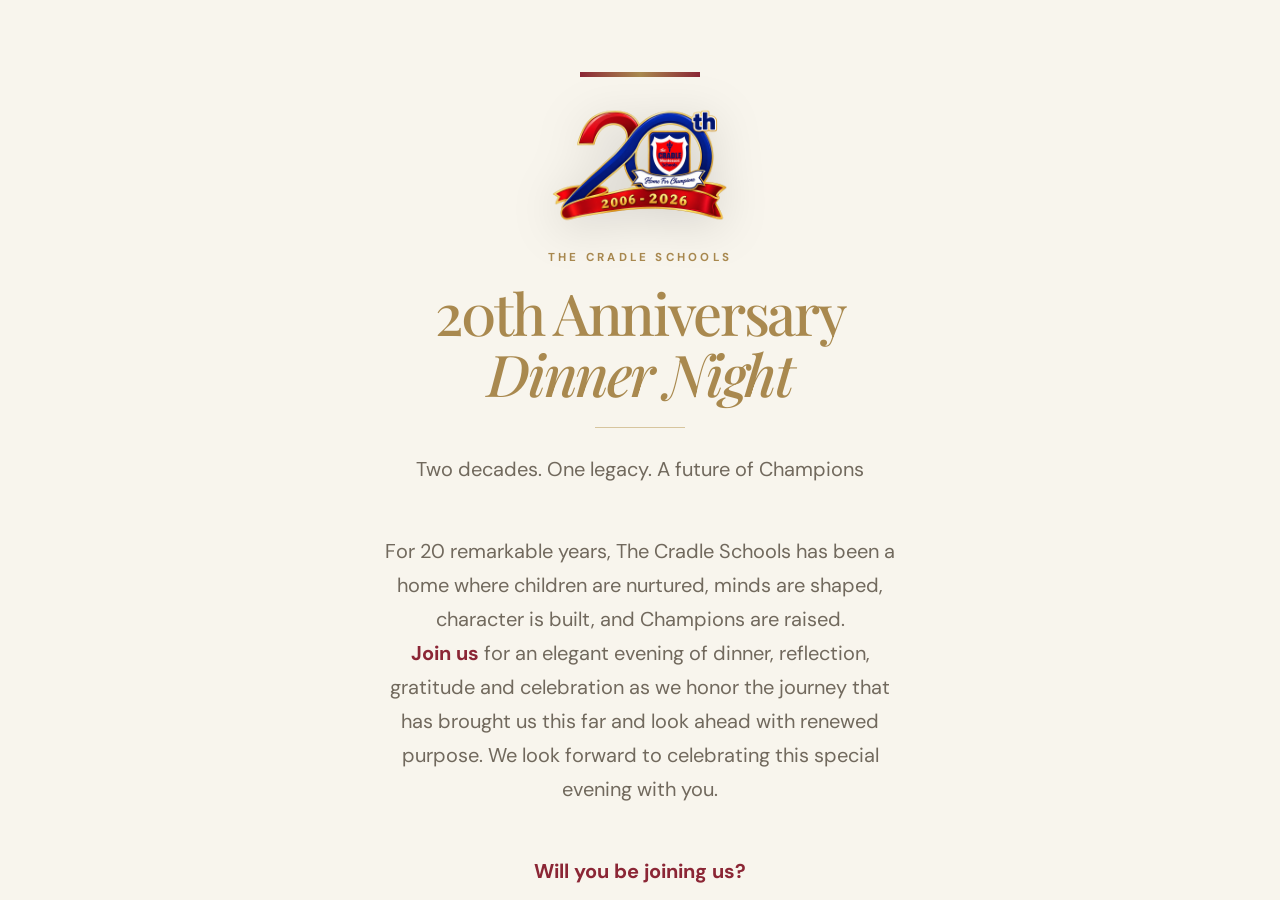
<file: index.html>
<!doctype html>
<html lang="en">
<head>
  <meta charset="utf-8">
  <meta name="viewport" content="width=device-width, initial-scale=1">
  <meta name="theme-color" content="#f8f5ed">
  <title>The Cradle Schools | 20th Anniversary Dinner Night</title>
  <meta name="description" content="Join The Cradle Schools as we celebrate 20 remarkable years of excellence.">
  <link href="https://cdn.jsdelivr.net/npm/bootstrap@5.3.3/dist/css/bootstrap.min.css" rel="stylesheet">
  <link rel="preconnect" href="https://fonts.googleapis.com">
  <link rel="preconnect" href="https://fonts.gstatic.com" crossorigin>
  <link href="https://fonts.googleapis.com/css2?family=DM+Sans:wght@400;500;600;700&family=Playfair+Display:ital,wght@0,500;0,600;0,700;1,500;1,600&display=swap" rel="stylesheet">
  <link rel="stylesheet" href="css/style.css">

  <!-- Favicon / browser tab icon -->
  <link rel="icon" type="image/png" href="logo.png">
  <link rel="apple-touch-icon" href="logo.png">

  <!-- Meta details -->
  <meta name="author" content="The Cradle Schools">
  <meta name="keywords" content="Cradle Schools, 20th Anniversary, Dinner Night, RSVP, Benin City">
  <meta name="robots" content="index, follow">

  <!-- Open Graph (Facebook, WhatsApp, LinkedIn, etc.) -->
  <meta property="og:type" content="website">
  <meta property="og:url" content="https://tcms-20th-annivesary-invite.netlify.app/">
  <meta property="og:title" content="The Cradle Schools | 20th Anniversary Dinner Night">
  <meta property="og:description" content="Join The Cradle Schools as we celebrate 20 remarkable years of excellence. Mon. Nov. 2, 2026 · 4:00 PM WAT · Zavora Event Centre, Benin City.">
  <meta property="og:image" content="images/invitecard.jpeg">
  <meta property="og:image:width" content="1200">
  <meta property="og:image:height" content="630">
  <meta property="og:image:alt" content="The Cradle Schools 20th Anniversary Dinner Night">
  <meta property="og:site_name" content="The Cradle Schools">

  <!-- Twitter Card -->
  <meta name="twitter:card" content="summary_large_image">
  <meta name="twitter:title" content="The Cradle Schools | 20th Anniversary Dinner Night">
  <meta name="twitter:description" content="Join us for an elegant evening of gratitude, reflection and celebration.">
  <meta name="twitter:image" content="images/invitecard.jpeg">
</head>
<body>
  <!-- ==================== ANIMATED SPLASH / RSVP CHOICE ==================== -->
  <div class="splash-wrap" id="splashWrap">
    <div class="splash-inner text-center">
      <div class="topline mx-auto"></div>
      <img src="logo.png" alt="The Cradle Schools logo" class="splash-logo mb-4">
      <div class="eyebrow mb-3">The Cradle Schools</div>
      <h1 class="serif splash-title mb-2">20th Anniversary<br><em>Dinner Night</em></h1>
      <div class="rule mx-auto mb-4"></div>
      <p class="splash-tagline mb-5">Two decades. One legacy. A future of Champions</p>
      <p class="splash-tagline mb-5">For 20 remarkable years, The Cradle Schools has been a home where children are nurtured, minds are shaped, character is built, and Champions are raised.
<br><b><span class="text-accent">Join us</span></b> for an elegant evening of dinner, reflection, gratitude and celebration as we honor the journey that has brought us this far and look ahead with renewed purpose.
We look forward to celebrating this special evening with you.</p>
<p class="splash-tagline mb-5"><span class="text-accent">Will you be joining us?</span></p>
      <div class="d-flex flex-column gap-3 align-items-center">
        <a href="index.html" class="btn btn-gold splash-btn" id="btnAttend">
          <span class="d-flex align-items-center gap-2">
            <span>Yes, I will be attending</span>
            <svg width="16" height="16" viewBox="0 0 24 24" fill="none" stroke="currentColor" stroke-width="2.5" stroke-linecap="round" stroke-linejoin="round"><path d="M5 12h14"/><path d="m12 5 7 7-7 7"/></svg>
          </span>
        </a>
        <button class="btn btn-outline-red splash-btn" id="btnDecline" type="button">
          I’m Unable to Attend
        </button>
      </div>

      <div class="mt-5 eyebrow" style="font-size:.62rem;letter-spacing:.18em">Celebrating our journey · Inspiring the future</div>
    </div>

    <!-- Decline overlay -->
    <div class="decline-overlay hidden" id="declineOverlay">
      <div class="decline-card text-center">
        <button class="btn-close-decline" id="btnCloseDecline" type="button">&times;</button>
        <img src="logo.png" alt="The Cradle Schools logo" class="splash-logo mb-3">
        <h2 class="serif mb-3">We&rsquo;ll miss you.</h2>
        <p class="note mb-4">Thank you for considering our invitation. If your plans change, the invitation link remains open.</p>
        <button class="btn btn-gold" id="btnBackToSplash" type="button">Back to invitation</button>
      </div>
    </div>
  </div>

  <script src="js/script.js" defer></script>
</body>
</html>
</file>
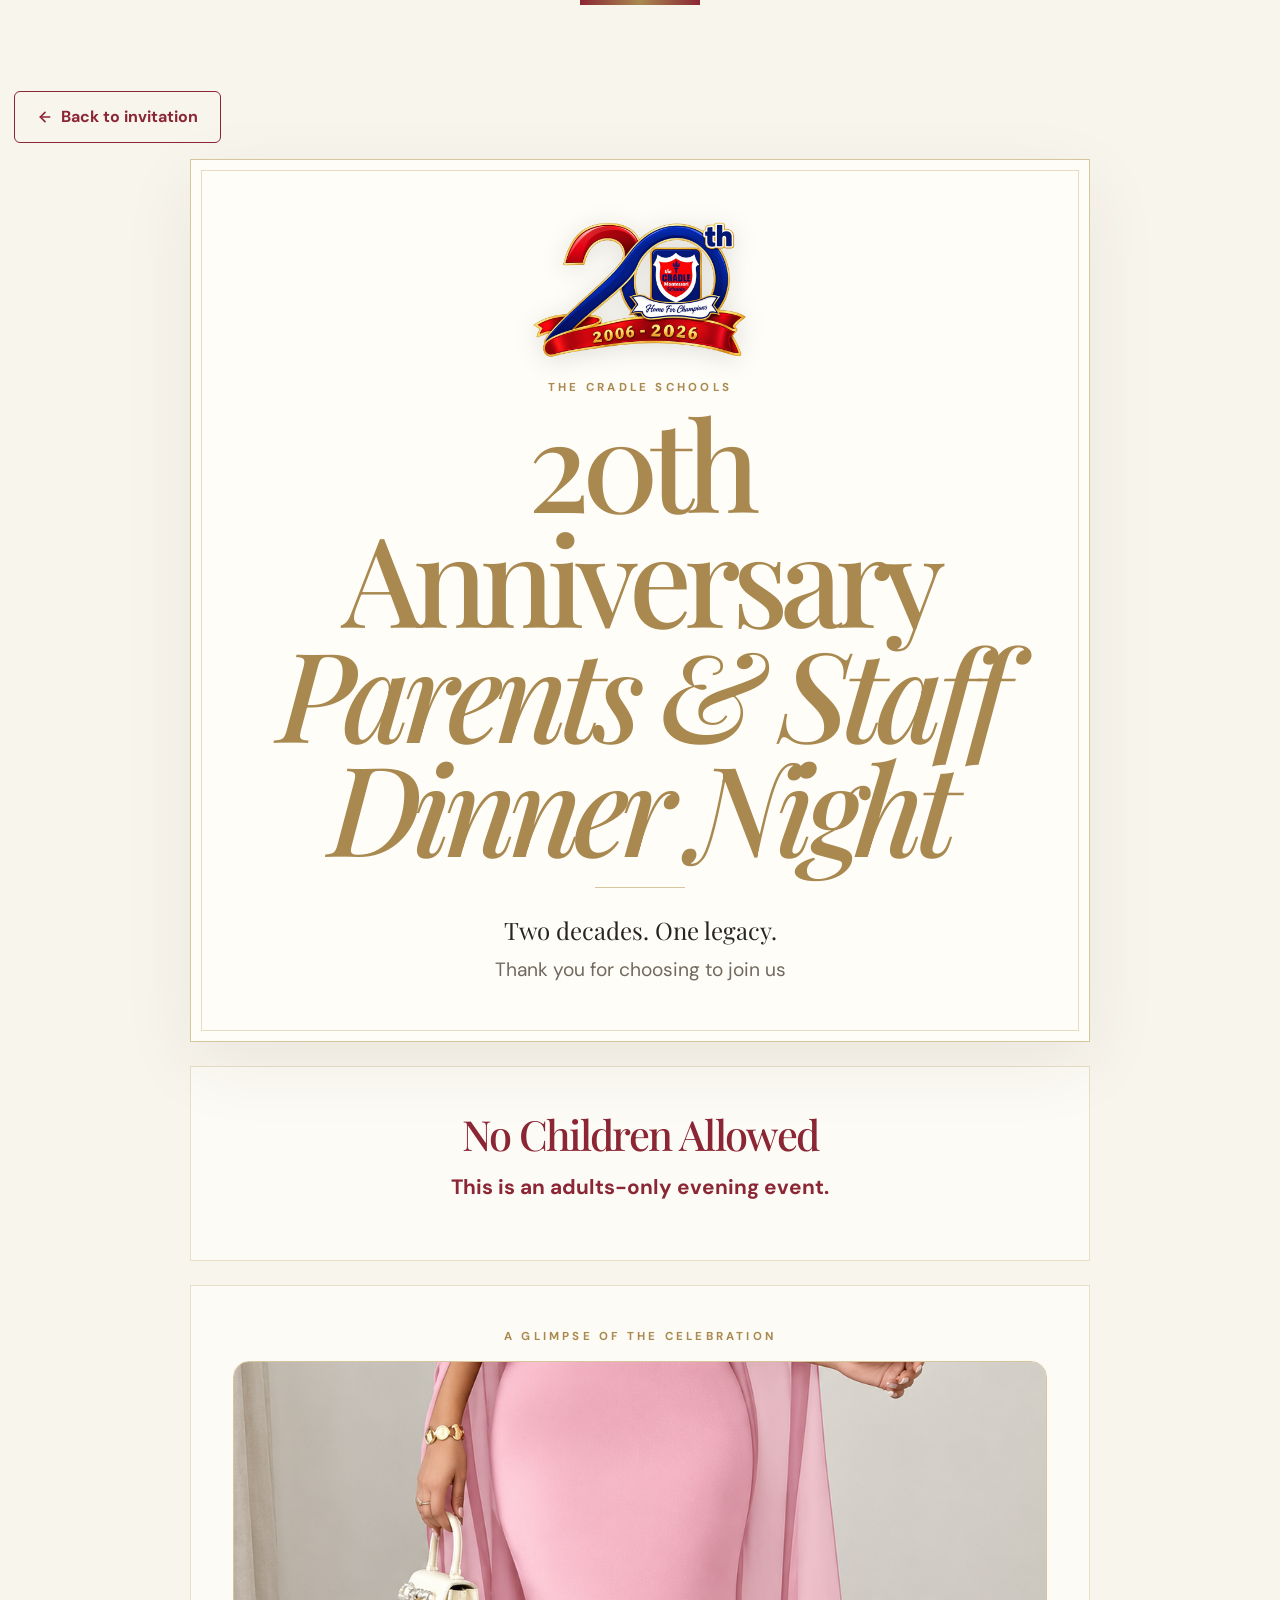
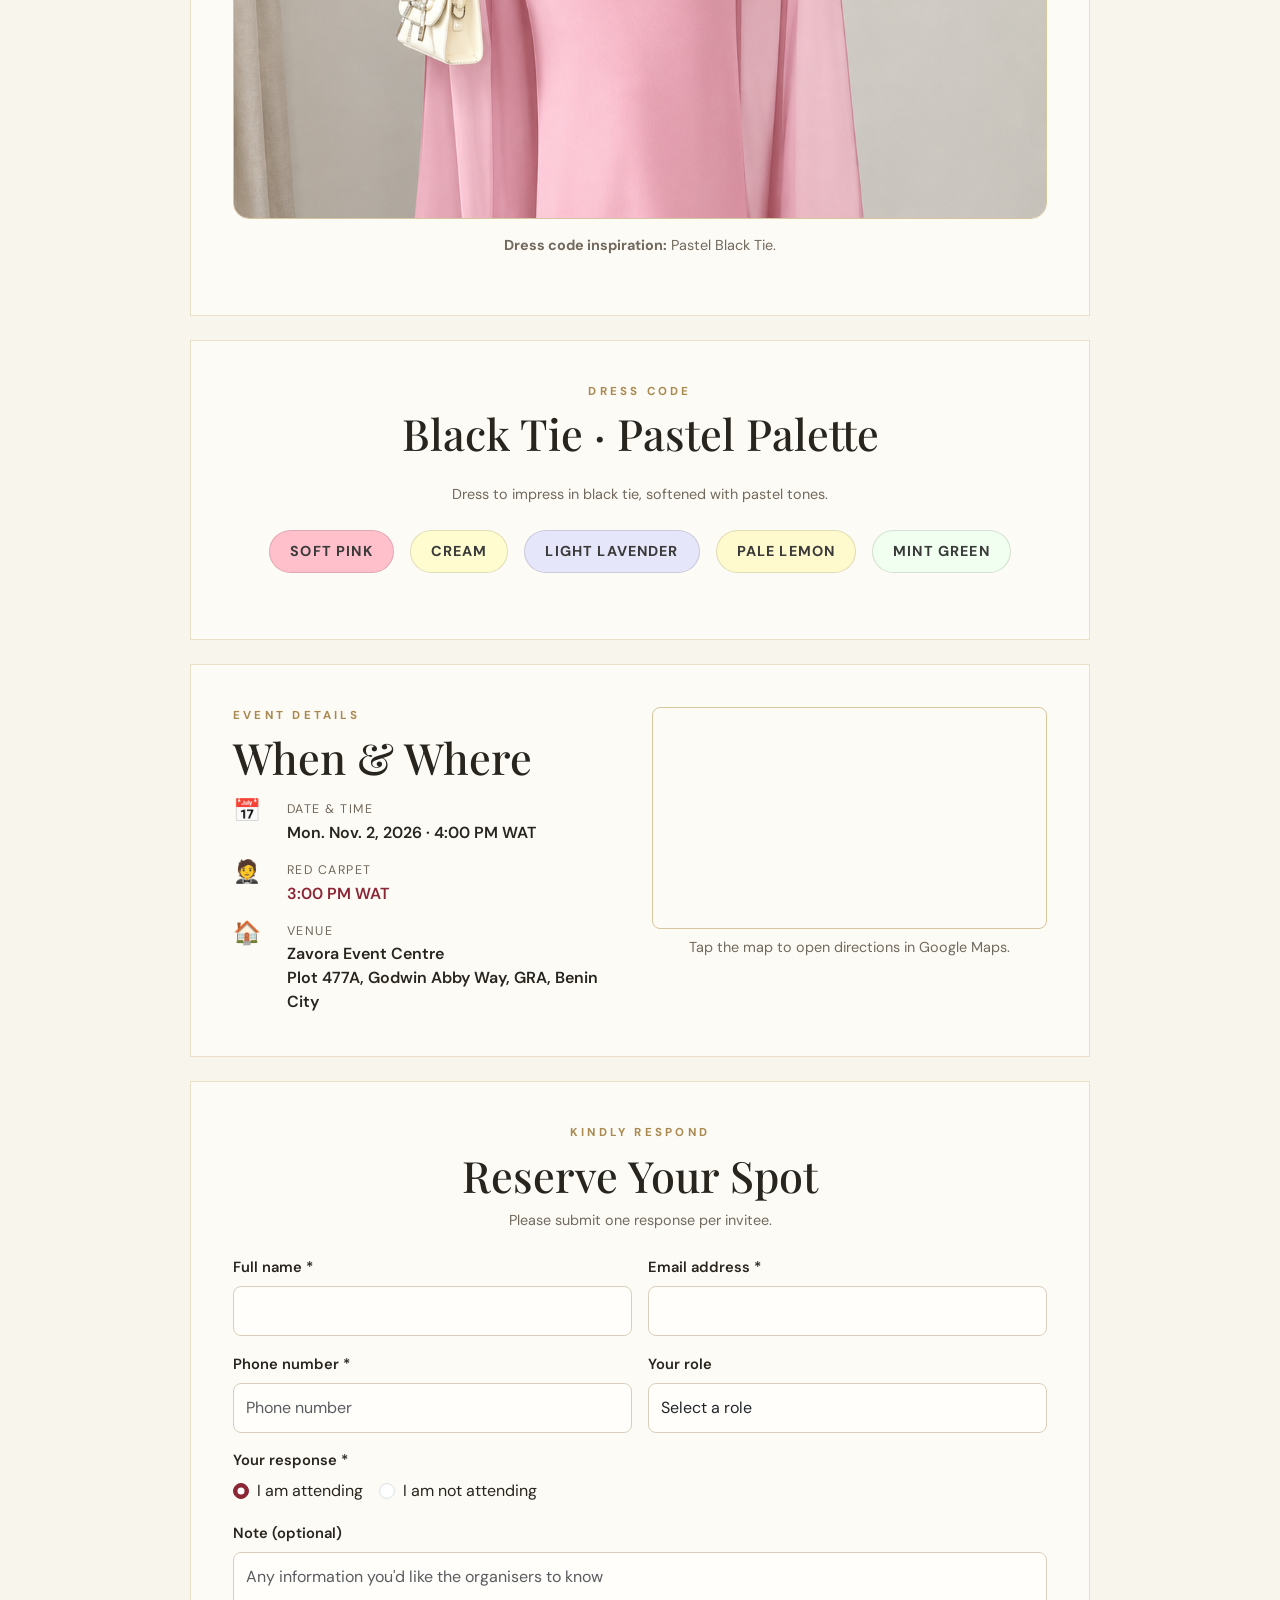
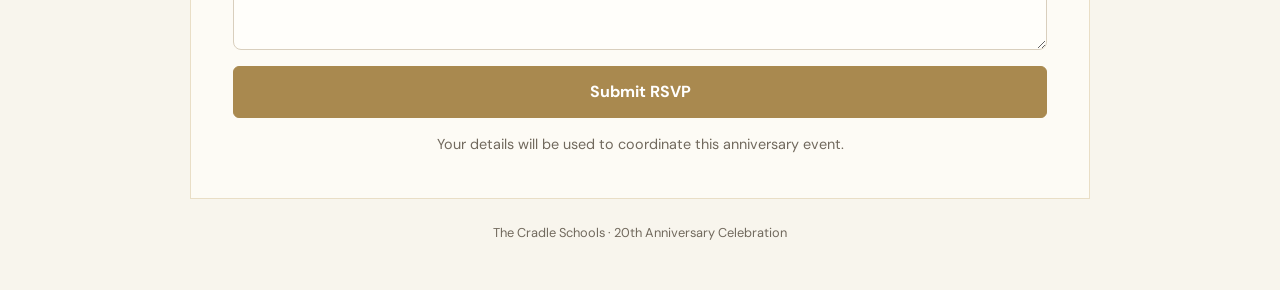
<file: rsvp.html>
<!doctype html>
<html lang="en">
<head>
  <meta charset="utf-8">
  <meta name="viewport" content="width=device-width, initial-scale=1">
  <meta name="theme-color" content="#f8f5ed">
  <title>RSVP — The Cradle Schools 20th Anniversary Dinner Night</title>
  <meta name="description" content="Kindly RSVP for The Cradle Schools 20th Anniversary Dinner Night.">
  <link href="https://cdn.jsdelivr.net/npm/bootstrap@5.3.3/dist/css/bootstrap.min.css" rel="stylesheet">
  <link rel="preconnect" href="https://fonts.googleapis.com">
  <link rel="preconnect" href="https://fonts.gstatic.com" crossorigin>
  <link href="https://fonts.googleapis.com/css2?family=DM+Sans:wght@400;500;600;700&family=Playfair+Display:ital,wght@0,500;0,600;0,700;1,500;1,600&display=swap" rel="stylesheet">
  <link rel="stylesheet" href="css/style.css">

  <!-- Favicon / browser tab icon -->
  <link rel="icon" type="image/png" href="logo.png">
  <link rel="apple-touch-icon" href="logo.png">

  <!-- Meta details -->
  <meta name="author" content="The Cradle Schools">
  <meta name="keywords" content="Cradle Schools, 20th Anniversary, Dinner Night, RSVP, Benin City">
  <meta name="robots" content="index, follow">

  <!-- Open Graph (Facebook, WhatsApp, LinkedIn, etc.) -->
  <meta property="og:type" content="website">
  <meta property="og:url" content="https://yoursite.netlify.app/">
  <meta property="og:title" content="The Cradle Schools | 20th Anniversary Dinner Night - RSVP">
  <meta property="og:description" content="Kindly RSVP for The Cradle Schools 20th Anniversary Dinner Night. Mon. Nov. 2, 2026 · 4:00 PM WAT · Zavora Event Centre, Benin City.">
  <meta property="og:image" content="images/invitecard.jpeg">
  <meta property="og:image:width" content="1200">
  <meta property="og:image:height" content="630">
  <meta property="og:image:alt" content="The Cradle Schools 20th Anniversary Dinner Night">
  <meta property="og:site_name" content="The Cradle Schools">

  <!-- Twitter Card -->
  <meta name="twitter:card" content="summary_large_image">
  <meta name="twitter:title" content="The Cradle Schools | 20th Anniversary Dinner Night - RSVP">
  <meta name="twitter:description" content="Kindly RSVP for The Cradle Schools 20th Anniversary Dinner Night.">
  <meta name="twitter:image" content="images/invitecard.jpeg">
</head>
<body>
  <div class="topline"></div>
  <main class="page-wrap">
    <a href="index.html" class="btn btn-outline-red mb-3 d-inline-flex align-items-center gap-2" style="text-decoration:none;">
      <svg width="16" height="16" viewBox="0 0 24 24" fill="none" stroke="currentColor" stroke-width="2.5" stroke-linecap="round" stroke-linejoin="round"><path d="M19 12H5"/><path d="m12 5-7 7 7 7"/></svg>
      Back to invitation
    </a>

    <section class="invite-card text-center" aria-labelledby="rsvp-title">
      <img src="logo.png" alt="The Cradle Schools logo" class="invite-logo mb-3">
      <div class="eyebrow mb-2">The Cradle Schools</div>
      <h1 id="rsvp-title" class="serif anniversary mb-2">20th Anniversary<br><em>Parents & Staff</em><br><em>Dinner Night</em></h1>
      <div class="rule mb-4"></div>
      <p class="serif fs-4 mb-2">Two decades. One legacy.</p>
      <p class="tagline mb-0">Thank you for choosing to join us</p>
    </section>

    <!-- ==================== NO CHILDREN NOTICE ==================== -->
    <section class="section-card mb-4">
      <div class="text-center">
        <div class="no-children-notice" role="alert" aria-live="assertive">
          <h2 class="serif" style="color:var(--red); font-size:clamp(1.8rem,6vw,2.6rem); letter-spacing:-.04em; margin-bottom:12px;">No Children Allowed</h2>
          <p class="note" style="color:var(--red); font-weight:700; font-size:clamp(1rem,3vw,1.3rem);">This is an adults-only evening event.</p>
        </div>
      </div>
    </section>

    <!-- ==================== IMAGE SLIDESHOW (10 event photos) ==================== -->
    <section class="section-card mb-4">
      <div class="eyebrow text-center mb-3">A Glimpse of the Celebration</div>
      <div class="slideshow-wrap position-relative overflow-hidden rounded-4" style="border:1px solid var(--gold-light);">
        <div class="slideshow" id="slideshow">
          <div class="slide"><img src="images/Blush Pink Draped Evening Gown.png" alt="Blush Pink Draped Evening Gown" class="slide-img"></div>
          <div class="slide"><img src="images/Pastel Yellow Cape-Sleeve Gown.png" alt="Pastel Yellow Cape-Sleeve Gown" class="slide-img"></div>
          <div class="slide"><img src="images/Pastel Color Palette Chart.png" alt="Pastel Color Palette Chart" class="slide-img"></div>
          <div class="slide"><img src="images/Pastel Blue Pleated Evening Gown.png" alt="Pastel Blue Pleated Evening Gown" class="slide-img"></div>
          <div class="slide"><img src="images/Men.jpeg" alt="Men" class="slide-img"></div>
          <div class="slide"><img src="images/blackwomen2.jpeg" alt="Guest" class="slide-img"></div>
          <div class="slide"><img src="images/blackwomen1.jpeg" alt="Guest" class="slide-img"></div>
          <div class="slide"><img src="images/blackwomen.jpeg" alt="Guest" class="slide-img"></div>
          <div class="slide"><img src="images/Sky-Blue One-Shoulder Gown.png" alt="Sky-Blue One-Shoulder Gown" class="slide-img"></div>
          <div class="slide"><img src="images/Black Tuxedo Ensemble and Trousers.png" alt="Black Tuxedo Ensemble and Trousers" class="slide-img"></div>
        </div>
        <button class="slide-ctrl slide-prev" id="slidePrev" type="button" aria-label="Previous">&#10094;</button>
        <button class="slide-ctrl slide-next" id="slideNext" type="button" aria-label="Next">&#10095;</button>
        <div class="slide-dots" id="slideDots" style="text-align:center;margin-top:8px;"></div>
      </div>
      <p class="note text-center mt-3"><b>Dress code inspiration:</b> Pastel Black Tie.</p>
    </section>
    <!-- ==================== DRESS CODE ==================== -->
    <section class="section-card mb-4">
      <div class="text-center mb-4">
        <div class="eyebrow mb-2">Dress code</div>
        <h2 class="serif section-title mb-2">Black Tie · Pastel Palette</h2>
      </div>
      <p class="note text-center mb-4">Dress to impress in black tie, softened with pastel tones.</p>
      <div class="d-flex flex-wrap justify-content-center gap-3 mb-4">
        <div class="dress-chip" style="background:#ffc0cb;">Soft Pink</div>
        <div class="dress-chip" style="background:#fffdd0;">Cream</div>
        <div class="dress-chip" style="background:#e6e6fa;">Light Lavender</div>
        <div class="dress-chip" style="background:#fffacd;">Pale Lemon</div>
        <div class="dress-chip" style="background:#f0fff0;">Mint Green</div>
      </div>
      <p class="note text-center mb-0"></p>
    </section>
    <!-- ==================== EVENT DETAILS + MAP ==================== -->
    <section class="section-card mb-4">
      <div class="row g-4 align-items-start">
        <div class="col-12 col-lg-6">
          <div class="eyebrow mb-2">Event details</div>
          <h2 class="serif section-title mb-3">When &amp; Where</h2>
          <div class="detail-row mb-3 d-flex align-items-start">
            <div class="detail-icon me-3 flex-shrink-0">&#128197;</div>
            <div>
              <div class="detail-label">Date &amp; time</div>
              <div class="fw-semibold">Mon. Nov. 2, 2026 · 4:00 PM WAT</div>
            </div>
          </div>
          <div class="detail-row mb-3 d-flex align-items-start">
            <div class="detail-icon me-3 flex-shrink-0" style="color:var(--red);">&#129333;</div>
            <div>
              <div class="detail-label">Red Carpet</div>
              <div class="fw-semibold text-accent">3:00 PM WAT</div>
            </div>
          </div>
          <div class="detail-row d-flex align-items-start">
            <div class="detail-icon me-3 flex-shrink-0">&#127968;</div>
            <div>
              <div class="detail-label">Venue</div>
              <div class="fw-semibold">Zavora Event Centre<br>Plot 477A, Godwin Abby Way, GRA, Benin City</div>
            </div>
          </div>
        </div>
        <div class="col-12 col-lg-6">
          <div class="map-wrap ratio ratio-16x9 rounded-3 overflow-hidden" style="border:1px solid var(--gold-light);">
            <iframe
              src="https://www.google.com/maps?q=Zavora+Event+Centre,+Plot+477A,+Godwin+Abby+Way,+GRA,+Benin+City&output=embed"
              style="border:0;" allowfullscreen="" loading="lazy" referrerpolicy="no-referrer-when-downgrade"></iframe>
          </div>
          <p class="note text-center mt-2">Tap the map to open directions in Google Maps.</p>
        </div>
      </div>
    </section>

    <!-- ==================== RSVP FORM (Netlify Forms) ==================== -->
    <section id="rsvp" class="section-card">
      <div class="text-center mb-4">
        <div class="eyebrow mb-2">Kindly Respond</div>
        <h2 class="serif section-title mb-2">Reserve Your Spot</h2>
        <p class="note mb-0">Please submit one response per invitee.</p>
      </div>

      <!--
        Netlify Forms configuration.
        name="contact"        -> form identifier in the Netlify dashboard.
        method="POST"         -> form submission method.
        data-netlify="true"   -> tells Netlify to detect and handle this form at deploy time.
        form-name hidden      -> mirrors the form name for detection robustness.
        subject hidden        -> customizes the email notification subject line.
        bot-field honeypot    -> Netlify spam filter (kept hidden via CSS).

        Notifications:
        - Recipient address: educationalsimplified@gmail.com is configured in the
          Netlify UI under Forms > Submission notifications (not in HTML).
        - The visible "email" field sets the Reply-to header so replies go to the
          submitter.
        - The hidden "subject" field overrides the subject line set in the Netlify UI.

        Submission flow:
        - js/script.js intercepts submit, builds FormData, and POSTs URL-encoded data
          to "/" (Netlify Forms does not accept JSON bodies).
      -->
      <form name="contact" method="POST" data-netlify="true" netlify-honeypot="bot-field" id="rsvpForm">
        <input type="hidden" name="form-name" value="contact">
        <input type="hidden" name="subject" value="New RSVP from The Cradle Schools 20th Anniversary (%{submissionId})">
        <p class="hidden"><label>Leave this empty: <input name="bot-field"></label></p>

        <div class="row g-3">
          <div class="col-12 col-md-6">
            <label for="guestName" class="form-label">Full name *</label>
            <input class="form-control" id="guestName" name="name" autocomplete="name" required maxlength="120">
          </div>
          <div class="col-12 col-md-6">
            <label for="guestEmail" class="form-label">Email address *</label>
            <input class="form-control" id="guestEmail" type="email" name="email" autocomplete="email" required maxlength="160">
          </div>
          <div class="col-12 col-md-6">
            <label for="guestPhone" class="form-label">Phone number *</label>
            <input class="form-control" id="guestPhone" name="contact" autocomplete="tel" required maxlength="160" placeholder="Phone number">
          </div>
          <div class="col-12 col-md-6">
            <label for="guestRole" class="form-label">Your role</label>
            <select class="form-select" id="guestRole" name="role">
              <option value="">Select a role</option>
              <option value="Guest">Guest</option>
              <option value="Parent">Parent</option>
              <option value="Alumni Parent">Alumni Parent</option>
              <option value="Alumni">Alumni</option>
              <option value="Staff">Staff</option>
            </select>
          </div>
          <div class="col-12">
            <span class="form-label d-block mb-2">Your response *</span>
            <div class="d-flex flex-wrap gap-3">
              <div class="form-check">
                <input class="form-check-input" type="radio" name="attendance" id="accept" value="Accepted" required checked>
                <label class="form-check-label" for="accept">I am attending</label>
              </div>
              <div class="form-check">
                <input class="form-check-input" type="radio" name="attendance" id="decline" value="Declined" required>
                <label class="form-check-label" for="decline">I am not attending</label>
              </div>
            </div>
          </div>
          <div class="col-12">
            <label for="message" class="form-label">Note (optional)</label>
            <textarea class="form-control" id="message" name="message" rows="3" maxlength="500" placeholder="Any information you'd like the organisers to know"></textarea>
          </div>
          <div class="col-12">
            <button class="btn btn-gold w-100" type="submit" id="submitBtn">Submit RSVP</button>
            <p class="note text-center mt-3 mb-0">Your details will be used to coordinate this anniversary event.</p>
          </div>
        </div>
      </form>
      <div id="successMessage" class="alert alert-success mt-4 hidden" role="status">
        Thank you. Your response has been submitted.
      </div>
    </section>
    <footer class="text-center mt-4">The Cradle Schools · 20th Anniversary Celebration</footer>
  </main>

  <script src="js/script.js" defer></script>
</body>
</html>
</file>
<file: css/style.css>
:root {
  --paper: #f8f5ed;
  --paper-deep: #eee6d6;
  --gold: #a9894f;
  --gold-light: #d7c59e;
  --ink: #28251f;
  --muted: #71695d;
  --red: #8b2635;
  --white: #fffdf8;
}
* { box-sizing: border-box; }
body { margin:0; background:var(--paper); color:var(--ink); font-family:"DM Sans",sans-serif; }
.serif { font-family:"Playfair Display",serif; }
.topline { height:5px; background:linear-gradient(90deg,var(--red),var(--gold),var(--red)); }
.page-wrap { padding:clamp(22px,5vw,58px) 14px 48px; }
.invite-card { max-width:900px; margin:auto; padding:clamp(20px,5vw,56px); background:var(--white); border:1px solid var(--gold-light); box-shadow:0 22px 70px #3c2f1912; position:relative; }
.invite-card:before { content:""; position:absolute; inset:10px; border:1px solid #d7c59e99; pointer-events:none; }
.invite-logo { width:clamp(120px,20vw,220px); height:auto; display:block; margin:0 auto 16px; filter:drop-shadow(0 4px 12px rgba(0,0,0,.12)); }

/* ===== Splash / animated landing ===== */
.splash-wrap {
  position:fixed; inset:0; background:var(--paper); display:flex; align-items:flex-start; justify-content:center;
  z-index:100; overflow-y:auto; padding-top:clamp(20px, 8vh, 90px);
}
.splash-inner { max-width:560px; padding:0 20px 120px; opacity:0; animation:splashIn 1.1s ease-out forwards; }
.topline { height:5px; background:linear-gradient(90deg,var(--red),var(--gold),var(--red)); width:120px; margin:0 auto 28px; }
.splash-logo { width:clamp(110px,25vw,180px); height:auto; animation:logoFloat 4s ease-in-out infinite; display:block; margin:0 auto 24px; filter:drop-shadow(0 8px 24px rgba(0,0,0,.14)); }
.splash-title { font-size:clamp(2.2rem,7vw,3.6rem); line-height:1.05; letter-spacing:-.04em; color:var(--gold); margin-bottom:12px; }
.splash-tagline { font-size:clamp(1rem,2.5vw,1.25rem); color:var(--muted); line-height:1.7; }
.rule { width:90px; height:1px; background:var(--gold-light); margin:24px auto; }
.splash-btn { width:min(260px,92%); padding:14px 24px; font-weight:700; font-size:1rem; text-decoration:none; display:flex; align-items:center; justify-content:center; gap:10px; }
.btn-outline-red.splash-btn { width:min(260px,92%); }

@keyframes splashIn { from { opacity:0; transform:translateY(20px); } to { opacity:1; transform:translateY(0); } }
@keyframes logoFloat { 0%,100% { transform:translateY(0); } 50% { transform:translateY(-10px); } }

/* Decline overlay */
.decline-overlay {
  position:fixed; inset:0; background:rgba(40,37,31,.55); align-items:center; justify-content:center;
  z-index:110; opacity:0; pointer-events:none; transition:opacity .3s; display:none;
}
.decline-overlay.open {
  display:flex; opacity:1; pointer-events:auto;
}
.decline-card {
  background:var(--white); border:1px solid var(--gold-light); border-radius:14px; padding:36px 28px;
  max-width:460px; width:90vw; transform:scale(.9); transition:transform .3s;
}
.decline-overlay.open .decline-card { transform:scale(1); }
.btn-close-decline { position:absolute; top:14px; right:16px; background:none; border:none; font-size:1.5rem; color:var(--muted); cursor:pointer; line-height:1; }

/* ===== Slideshow ===== */
.slideshow-wrap { aspect-ratio:16/9; }
.slideshow { position:relative; width:100%; height:100%; display:flex; }
.slide { position:absolute; inset:0; width:100%; height:100%; display:flex; align-items:center; justify-content:center;
  color:var(--ink); font-family:"Playfair Display",serif; font-size:1.4rem; font-weight:700; opacity:0;
  transition:opacity .6s ease; pointer-events:none; }
.slide.active { opacity:1; pointer-events:auto; }
.slide-caption { display:inline-block; padding:10px 20px; background:rgba(255,255,255,.55); border-radius:30px; font-size:.95rem; letter-spacing:.12em; text-transform:uppercase; }
.slide-ctrl {
  position:absolute; top:50%; transform:translateY(-50%); width:44px; height:44px; border-radius:50%;
  background:rgba(255,255,255,.7); border:1px solid var(--gold-light); color:var(--ink); font-size:1.2rem;
  display:flex; align-items:center; justify-content:center; cursor:pointer; z-index:5; opacity:0; transition:opacity .3s,background .3s;
}
.slideshow-wrap:hover .slide-ctrl { opacity:1; }
.slide-ctrl.slide-prev { left:12px; }
.slide-ctrl.slide-next { right:12px; }
.slide-ctrl:hover { background:var(--gold); color:#fff; border-color:var(--gold); }
.slide-dots { display:flex; justify-content:center; gap:6px; }
.slide-dot { width:10px; height:10px; border-radius:50%; background:#d9cfbd; cursor:pointer; border:none; padding:0; }
.slide-dot.active { background:var(--gold); }
/* ===== Slideshow images ===== */
.slide-img {
  width: 100%;
  height: 100%;
  object-fit: cover;
  display: block;
}

.slideshow-wrap {
  aspect-ratio: 16/9;
}

@media (max-width: 640px) {
  .slideshow-wrap {
    aspect-ratio: 4/4;
  }
}
/* ===== Event details / map / dress code ===== */
.detail-row { gap:10px; }
.detail-icon { font-size:1.4rem; line-height:1; color:var(--gold); }
.detail-label { font-size:.78rem; letter-spacing:.12em; text-transform:uppercase; color:var(--muted); display:block; margin-bottom:2px; }
.text-accent { color:var(--red); font-weight:700; }
.map-wrap { aspect-ratio:16/9; }
.dress-chip {
  display:inline-block; padding:10px 20px; border-radius:30px; font-size:.9rem; font-weight:700;
  color:#3a3a3a; letter-spacing:.08em; text-transform:uppercase; border:1px solid rgba(0,0,0,.12);
}

/* Form label tweak already in .form-label */
.form-label { font-weight:600; font-size:.92rem; }

.eyebrow { color:var(--gold); font-size:.72rem; letter-spacing:.28em; text-transform:uppercase; font-weight:700; }
.anniversary { font-size:clamp(3.3rem,11vw,7.8rem); line-height:.92; letter-spacing:-.065em; color:var(--gold); }
.years { font-size:clamp(1.15rem,3vw,1.75rem); letter-spacing:.22em; color:var(--red); text-transform:uppercase; }
.rule { width:90px; height:1px; background:var(--gold-light); margin:24px auto; }
.tagline { font-size:clamp(1rem,2.5vw,1.2rem); color:var(--muted); }
.event-detail { font-size:.85rem; letter-spacing:.09em; text-transform:uppercase; }
.btn-gold { background:var(--gold); border:1px solid var(--gold); color:#fff; padding:13px 22px; font-weight:700; }
.btn-gold:hover { background:#8c6e3a; border-color:#8c6e3a; color:#fff; }
.btn-outline-red { border:1px solid var(--red); color:var(--red); padding:13px 22px; font-weight:700; }
.btn-outline-red:hover { background:var(--red); color:white; }
.section-card { max-width:900px; margin:24px auto 0; padding:clamp(22px,4vw,42px); background:#fffdf8cc; border:1px solid #d7c59e88; }
.section-title { font-size:clamp(1.8rem,5vw,2.7rem); }
.form-label { font-weight:600; font-size:.92rem; }
.form-control, .form-select { border-color:#d9cfbd; border-radius:8px; padding:12px; background:#fffefa; }
.form-control:focus, .form-select:focus { border-color:var(--gold); box-shadow:0 0 0 .2rem #a9894f22; }
.form-check-input:checked { background-color:var(--red); border-color:var(--red); }
.note { color:var(--muted); font-size:.9rem; }
footer { color:var(--muted); font-size:.8rem; }
.hidden { display:none !important; }
@media (prefers-reduced-motion:no-preference) {
  .invite-card { animation:rise .65s ease-out both; }
  @keyframes rise { from { opacity:0; transform:translateY(12px); } to { opacity:1; transform:translateY(0); } }
}
</file>
